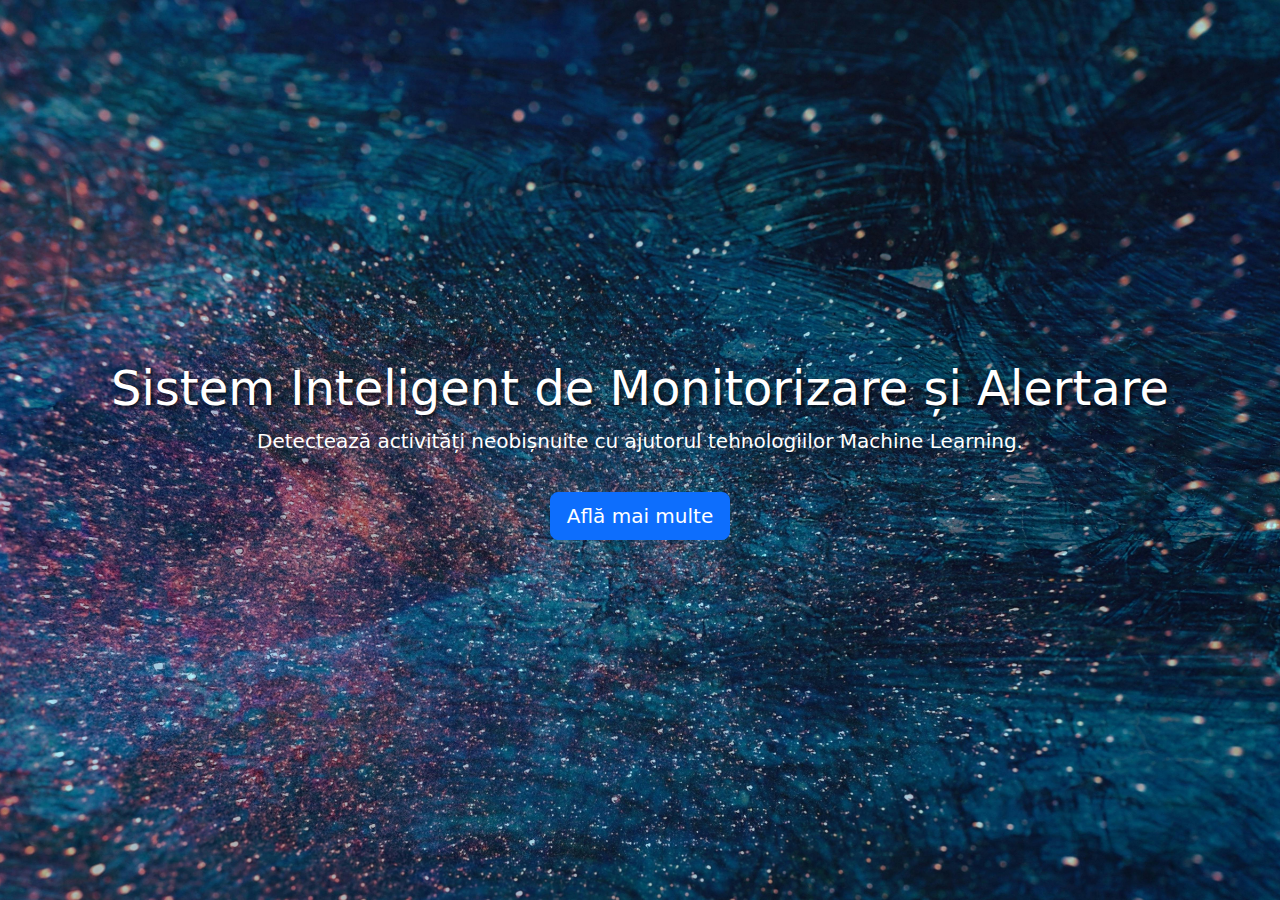
<file: templates/index.html>
<!DOCTYPE html>
<html lang="en">
<head>
    <meta charset="UTF-8">
    <meta name="viewport" content="width=device-width, initial-scale=1.0">
    <title>Monitorizare Activități - Acasă</title>
    <link rel="stylesheet" href="/static/css/styles.css">
    <link href="https://cdn.jsdelivr.net/npm/bootstrap@5.3.0-alpha3/dist/css/bootstrap.min.css" rel="stylesheet">
</head>
<body>
    <div class="hero-section text-center text-white d-flex align-items-center justify-content-center">
        <div>
            <h1 class="display-4">Sistem Inteligent de Monitorizare și Alertare</h1>
            <p class="lead">Detectează activități neobișnuite cu ajutorul tehnologiilor Machine Learning.</p>
            <a href="/project" class="btn btn-primary btn-lg">Află mai multe</a>
        </div>
    </div>
</body>
</html>
</file>
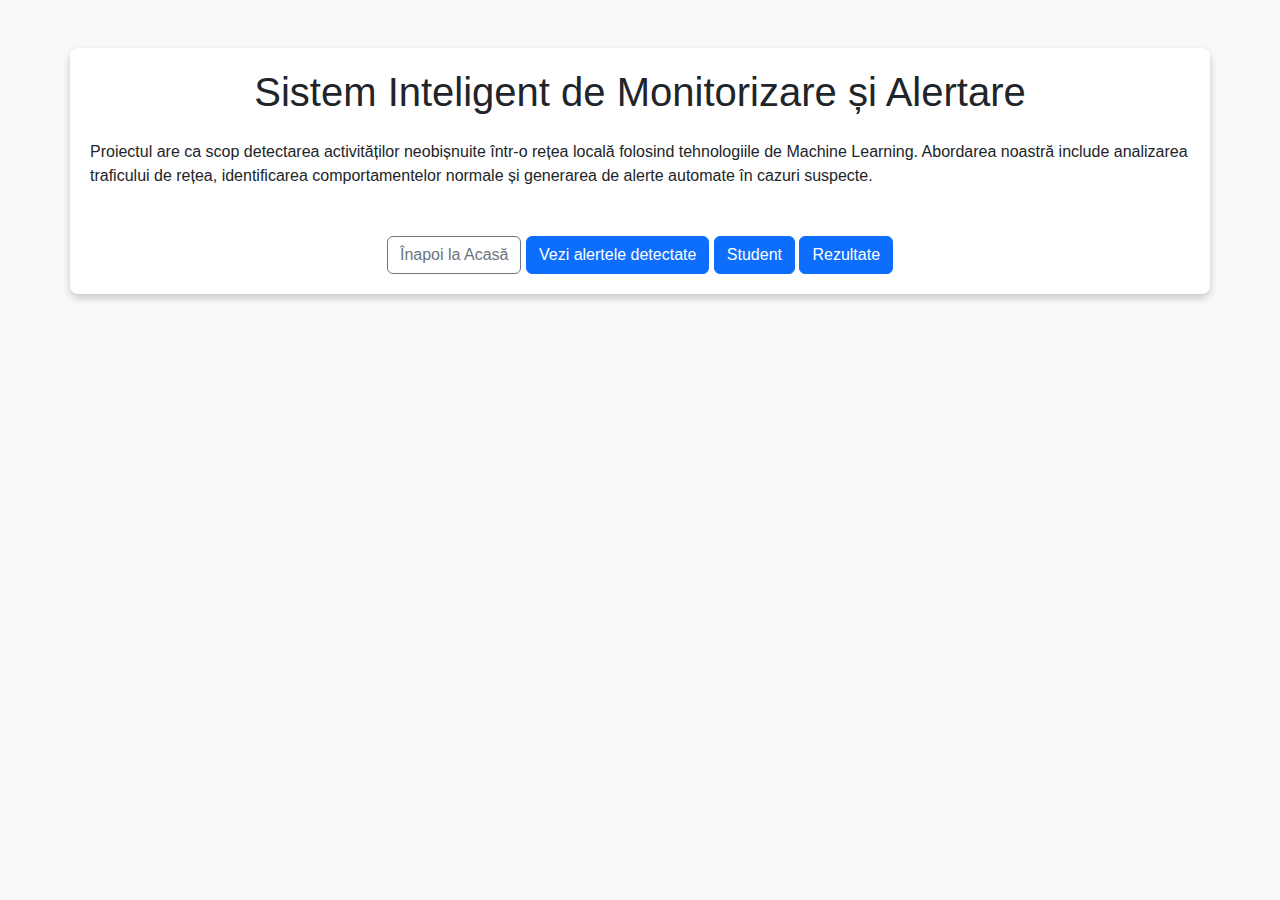
<file: templates/project.html>
<!DOCTYPE html>
<html lang="en">
<head>
    <meta charset="UTF-8">
    <meta name="viewport" content="width=device-width, initial-scale=1.0">
    <title>Despre Proiect</title>
    <!-- Bootstrap CDN -->
    <link href="https://cdn.jsdelivr.net/npm/bootstrap@5.3.0-alpha3/dist/css/bootstrap.min.css" rel="stylesheet">
    <!-- Stiluri personalizate -->
    <link rel="stylesheet" href="/static/css/styles.css">
</head>
<body>
    <div class="container mt-5">
        <h1 class="text-center mb-4">Sistem Inteligent de Monitorizare și Alertare</h1>
        <p>Proiectul are ca scop detectarea activităților neobișnuite într-o rețea locală folosind tehnologiile de Machine Learning. Abordarea noastră include analizarea traficului de rețea, identificarea comportamentelor normale și generarea de alerte automate în cazuri suspecte.</p>

        <div class="text-center mt-5">
            <!-- Butoane pentru navigare -->
            <a href="/" class="btn btn-outline-secondary">Înapoi la Acasă</a>
            <a href="/alerts" class="btn btn-primary">Vezi alertele detectate</a>
            <a href="/student" class="btn btn-primary">Student</a> 
            <a href="/results" class="btn btn-primary">Rezultate</a>
        </div>
    </div>
    
    <!-- Script Bootstrap -->
    <script src="https://cdn.jsdelivr.net/npm/bootstrap@5.3.0-alpha3/dist/js/bootstrap.bundle.min.js"></script>
</body>
</html>
</file>
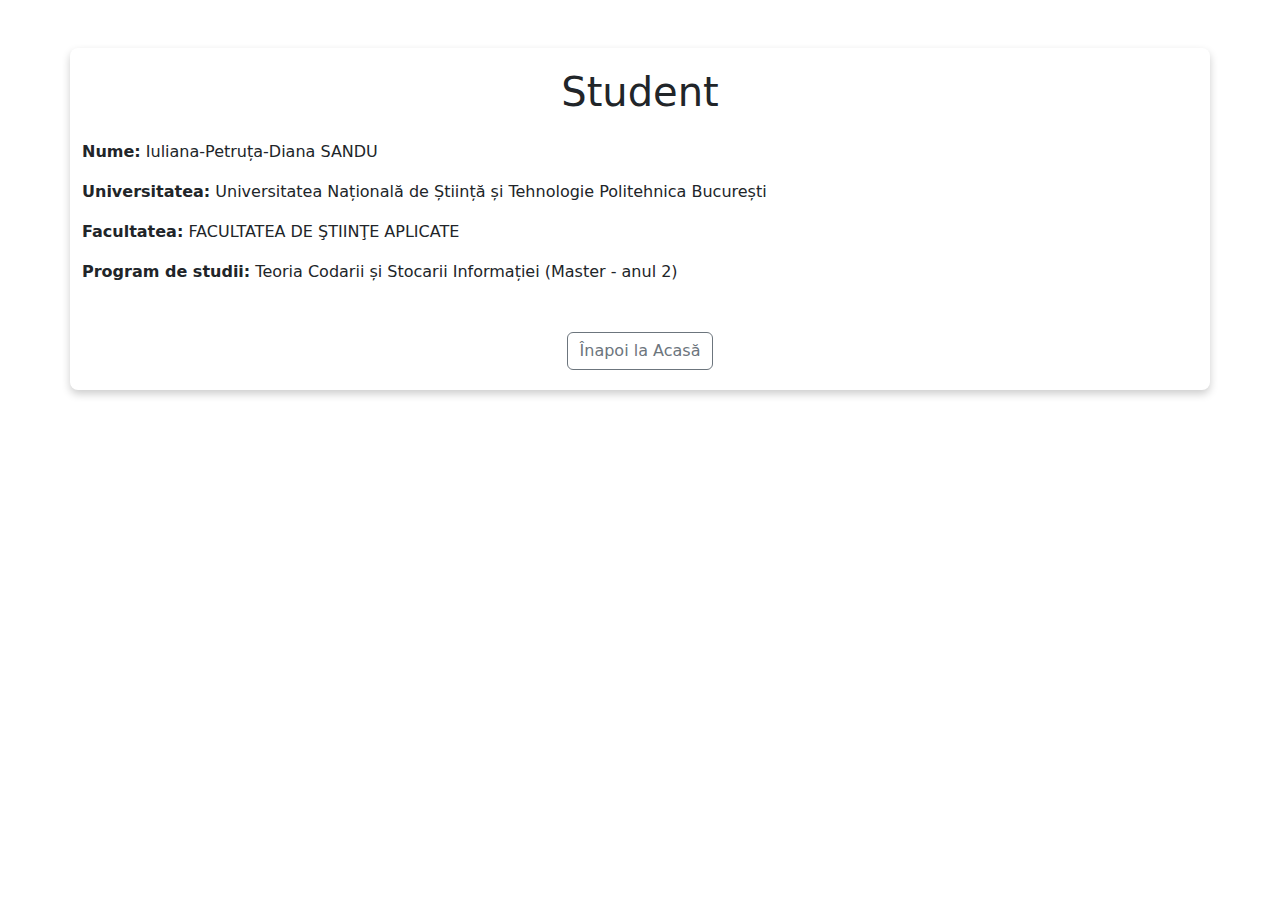
<file: templates/student.html>
<!DOCTYPE html>
<html lang="en">
<head>
    <meta charset="UTF-8">
    <meta name="viewport" content="width=device-width, initial-scale=1.0">
    <title>Despre Student</title>
    <link rel="stylesheet" href="/static/css/styles.css">
    <link href="https://cdn.jsdelivr.net/npm/bootstrap@5.3.0-alpha3/dist/css/bootstrap.min.css" rel="stylesheet">
</head>
<body>
    <div class="container mt-5">
        <h1 class="text-center mb-4">Student</h1>
        <p><strong>Nume:</strong> Iuliana-Petruța-Diana SANDU</p>
        <p><strong>Universitatea:</strong> Universitatea Națională de Știință și Tehnologie Politehnica București</p>
        <p><strong>Facultatea:</strong> FACULTATEA DE ŞTIINŢE APLICATE</p>
        <p><strong>Program de studii:</strong> Teoria Codarii și Stocarii Informației (Master - anul 2)</p>
        <div class="text-center mt-5">
            <a href="/" class="btn btn-outline-secondary">Înapoi la Acasă</a>
        </div>
    </div>
</body>
</html>
</file>
<file: static/css/styles.css>
body {
    font-family: 'Arial', sans-serif;
    background-color: #f8f9fa;
}

.hero-section {
    height: 100vh;
    background: url('/static/img/background.jpg') no-repeat center center/cover;
}

.hero-section h1 {
    font-size: 3rem;
    text-shadow: 2px 2px 4px rgba(0, 0, 0, 0.7);
}

.hero-section .btn {
    margin-top: 20px;
}

.container {
    margin-top: 80px;
    background: #fff;
    padding: 20px;
    border-radius: 8px;
    box-shadow: 0 4px 8px rgba(0, 0, 0, 0.2);
}
</file>
